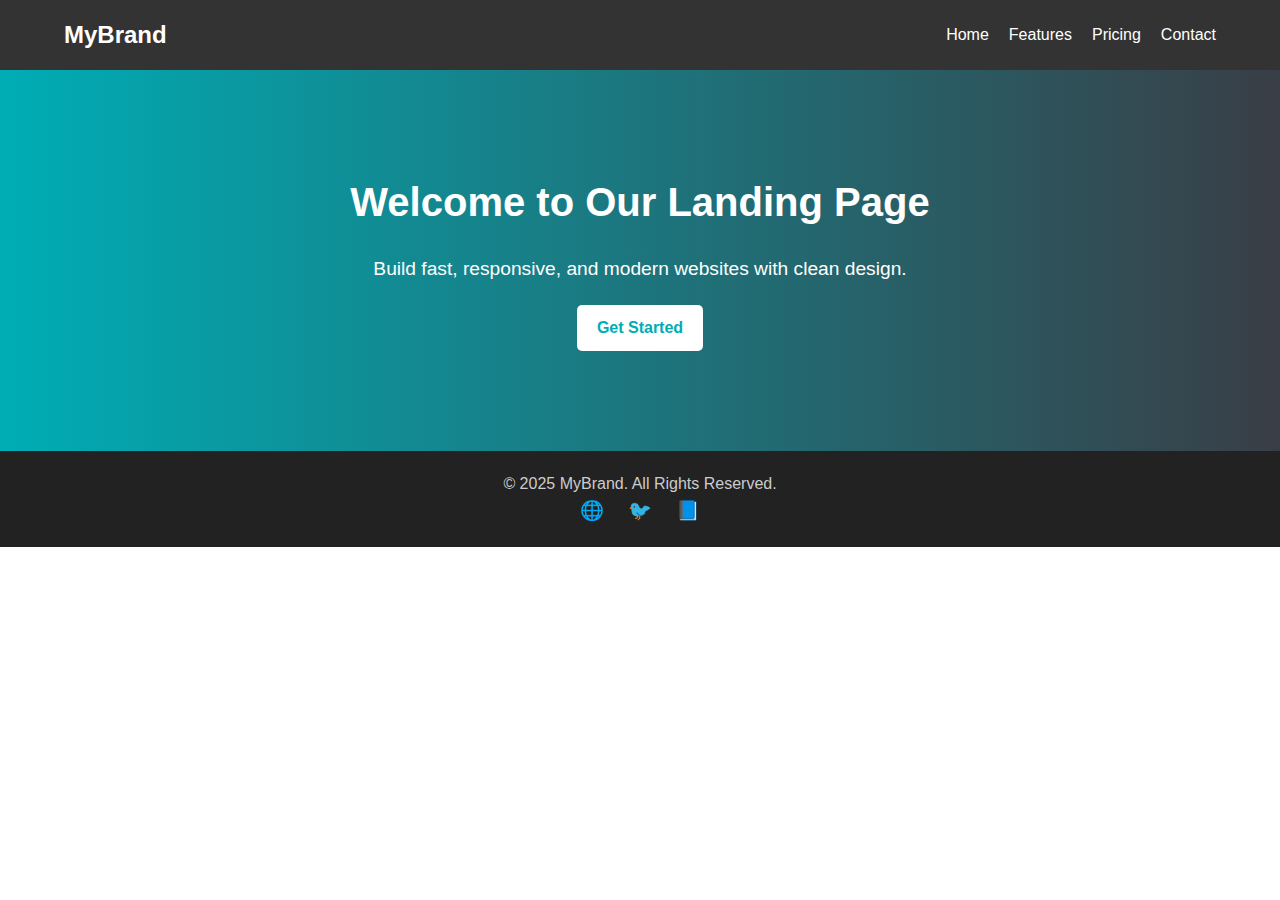
<file: index.html>
<!DOCTYPE html>
<html lang="en">
<head>
  <meta charset="UTF-8">
  <meta name="viewport" content="width=device-width, initial-scale=1.0">
  <title>Simple Landing Page</title>
  <link rel="stylesheet" href="style.css">
</head>
<body>
  <!-- Header -->
  <header>
    <div class="logo">MyBrand</div>
    <nav>
      <ul class="nav-links">
        <li><a href="#">Home</a></li>
        <li><a href="#">Features</a></li>
        <li><a href="#">Pricing</a></li>
        <li><a href="#">Contact</a></li>
      </ul>
      <div class="menu-toggle">&#9776;</div>
    </nav>
  </header>

  <!-- Hero Section -->
  <section class="hero">
    <div class="hero-content">
      <h1>Welcome to Our Landing Page</h1>
      <p>Build fast, responsive, and modern websites with clean design.</p>
      <a href="#" class="cta-btn">Get Started</a>
    </div>
  </section>

  <!-- Footer -->
  <footer>
    <p>© 2025 MyBrand. All Rights Reserved.</p>
    <div class="social-links">
      <a href="#">🌐</a>
      <a href="#">🐦</a>
      <a href="#">📘</a>
    </div>
  </footer>

  <script>
    // Mobile menu toggle
    const menuToggle = document.querySelector(".menu-toggle");
    const navLinks = document.querySelector(".nav-links");

    menuToggle.addEventListener("click", () => {
      navLinks.classList.toggle("active");
    });
  </script>
</body>
</html>
</file>
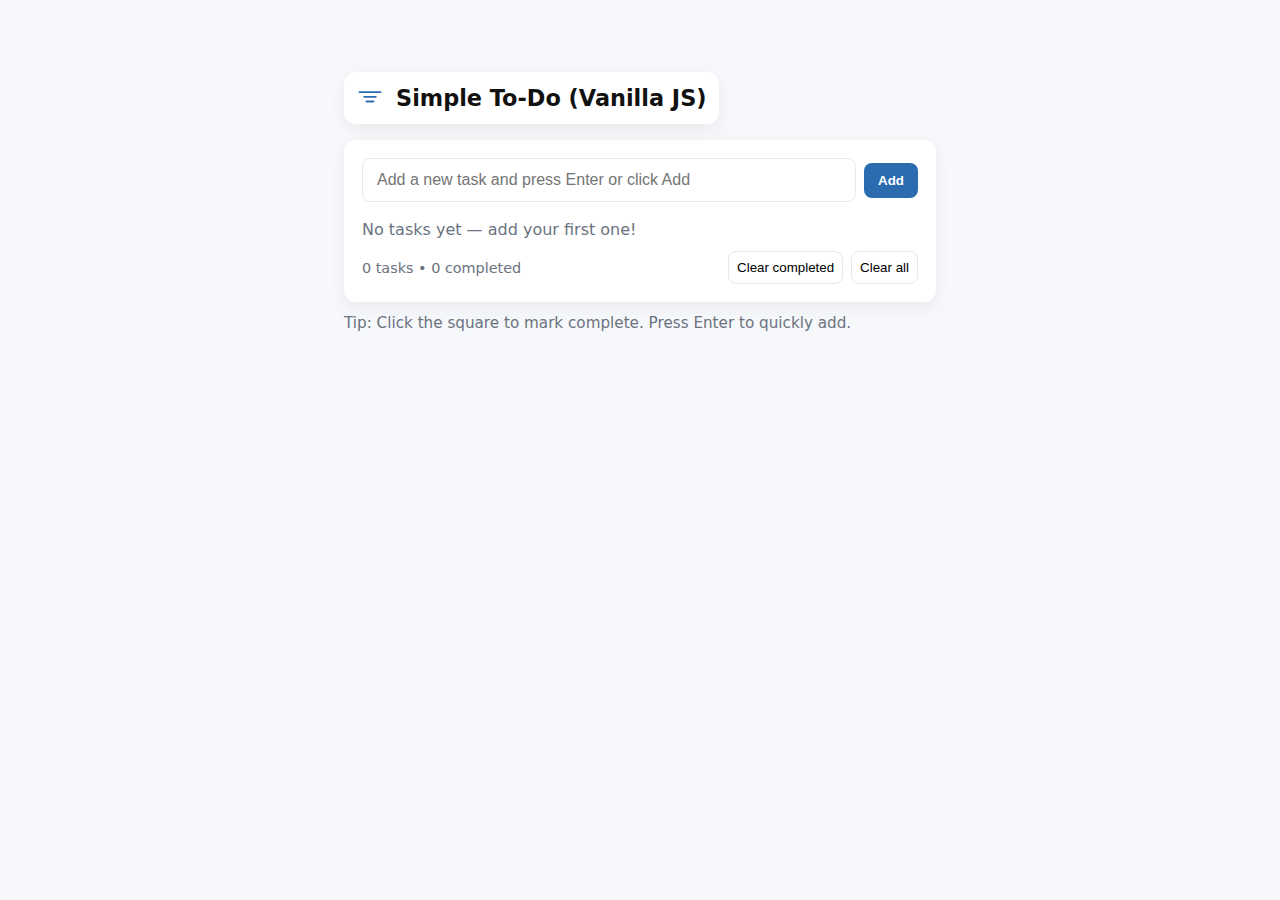
<file: Todo-vanilla-js.html>
<!doctype html>
<html lang="en">
<head>
  <meta charset="utf-8" />
  <meta name="viewport" content="width=device-width,initial-scale=1" />
  <title>To‑Do List — Vanilla JS</title>
  <style>
    :root{--bg:#f6f8fb;--card:#ffffff;--accent:#2b6cb0;--danger:#e53e3e;--muted:#6b7280}
    *{box-sizing:border-box}
    body{font-family:Inter, system-ui, -apple-system, "Segoe UI", Roboto, "Helvetica Neue", Arial; margin:0; background:var(--bg); color:#111}
    .wrap{max-width:640px;margin:48px auto;padding:24px}
    header{display:flex;align-items:center;gap:16px}
    h1{margin:0;font-size:1.4rem}
    .card{background:var(--card);border-radius:12px;padding:18px;box-shadow:0 6px 18px rgba(17,24,39,0.06)}

    /* input row */
    .input-row{display:flex;gap:8px;align-items:center}
    input[type="text"]{flex:1;padding:12px 14px;border-radius:8px;border:1px solid #e6e9ef;font-size:1rem}
    button#addBtn{padding:10px 14px;border-radius:8px;border:0;background:var(--accent);color:white;font-weight:600;cursor:pointer}
    button#addBtn:disabled{opacity:0.6;cursor:not-allowed}

    /* list */
    ul#todoList{list-style:none;padding:0;margin:18px 0 0}
    li.todo-item{display:flex;align-items:center;gap:12px;padding:10px;border-radius:8px;border:1px solid #eef2f7;margin-bottom:8px}
    .todo-left{display:flex;align-items:center;gap:12px;flex:1}
    .checkbox{width:18px;height:18px;border-radius:4px;border:2px solid #cbd5e1;display:grid;place-items:center;cursor:pointer}
    .checkbox.checked{background:linear-gradient(180deg,#2b6cb0,#2c5282);border-color:transparent;color:white}
    .task-text{font-size:1rem}
    .task-text.completed{text-decoration:line-through;opacity:0.6}

    .controls{display:flex;gap:8px}
    .btn-ghost{padding:8px;border-radius:8px;border:1px solid #e2e8f0;background:transparent;cursor:pointer}
    .btn-danger{padding:8px;border-radius:8px;border:0;background:var(--danger);color:white;cursor:pointer}

    .meta{display:flex;justify-content:space-between;align-items:center;margin-top:12px;color:var(--muted);font-size:0.9rem}

    /* small responsive */
    @media (max-width:480px){.wrap{margin:20px;padding:14px}}
  </style>
</head>
<body>
  <div class="wrap">
    <header>
      <div class="card" style="padding:12px;display:flex;align-items:center;gap:12px">
        <svg width="28" height="28" viewBox="0 0 24 24" fill="none" aria-hidden>
          <path d="M3 7h18M7 11h10M9 15h6" stroke="#2b6cb0" stroke-width="1.6" stroke-linecap="round" stroke-linejoin="round"/>
        </svg>
        <h1>Simple To‑Do (Vanilla JS)</h1>
      </div>
    </header>

    <main class="card" style="margin-top:16px">
      <div class="input-row">
        <input id="taskInput" type="text" placeholder="Add a new task and press Enter or click Add" aria-label="New task" />
        <button id="addBtn">Add</button>
      </div>

      <ul id="todoList" aria-live="polite" aria-label="To do list"></ul>

      <div class="meta">
        <div id="counts">0 tasks</div>
        <div style="display:flex;gap:8px">
          <button id="clearCompleted" class="btn-ghost">Clear completed</button>
          <button id="clearAll" class="btn-ghost">Clear all</button>
        </div>
      </div>
    </main>

    <p style="margin-top:12px;color:var(--muted);font-size:0.95rem">Tip: Click the square to mark complete. Press Enter to quickly add.</p>
  </div>

  <script>
    // Simple To-Do App (front-end only, Vanilla JS)
    // Features: add, toggle complete, delete, clear completed/all, keyboard support, localStorage persistence

    const taskInput = document.getElementById('taskInput');
    const addBtn = document.getElementById('addBtn');
    const todoList = document.getElementById('todoList');
    const counts = document.getElementById('counts');
    const clearCompleted = document.getElementById('clearCompleted');
    const clearAll = document.getElementById('clearAll');

    // app state: array of {id, text, done}
    let tasks = [];

    // --- persistence ---
    const STORAGE_KEY = 'todo_vanilla_js_tasks_v1';
    function loadTasks(){
      try{
        const raw = localStorage.getItem(STORAGE_KEY);
        if(raw) tasks = JSON.parse(raw);
      }catch(e){ console.warn('Could not load tasks', e) }
    }
    function saveTasks(){
      try{ localStorage.setItem(STORAGE_KEY, JSON.stringify(tasks)); }catch(e){console.warn('Could not save tasks', e)}
    }

    // --- rendering ---
    function render(){
      todoList.innerHTML = '';
      if(tasks.length === 0){
        const p = document.createElement('p');
        p.style.color = '#6b7280';
        p.style.margin = '12px 0 0';
        p.textContent = 'No tasks yet — add your first one!';
        todoList.appendChild(p);
      } else {
        tasks.forEach(task => {
          const li = document.createElement('li');
          li.className = 'todo-item';
          li.dataset.id = task.id;

          const left = document.createElement('div'); left.className = 'todo-left';

          const cb = document.createElement('button');
          cb.className = 'checkbox' + (task.done ? ' checked' : '');
          cb.setAttribute('aria-label', task.done ? 'Mark as not done' : 'Mark as done');
          cb.title = cb.getAttribute('aria-label');
          cb.innerHTML = task.done ? '&#10003;' : '';

          const span = document.createElement('div');
          span.className = 'task-text' + (task.done ? ' completed' : '');
          span.textContent = task.text;

          left.appendChild(cb);
          left.appendChild(span);

          const ctrls = document.createElement('div'); ctrls.className = 'controls';
          const editBtn = document.createElement('button'); editBtn.className='btn-ghost'; editBtn.textContent = 'Edit';
          const delBtn = document.createElement('button'); delBtn.className='btn-danger'; delBtn.textContent = 'Delete';

          // edit (simple inline edit)
          editBtn.addEventListener('click', ()=>{
            const newText = prompt('Edit task:', task.text);
            if(newText !== null){
              const trimmed = newText.trim();
              if(trimmed.length){ task.text = trimmed; saveTasks(); render(); }
            }
          });

          delBtn.addEventListener('click', ()=>{
            tasks = tasks.filter(t=>t.id !== task.id); saveTasks(); render();
          });

          // toggle
          cb.addEventListener('click', ()=>{
            task.done = !task.done; saveTasks(); render();
          });

          li.appendChild(left);
          ctrls.appendChild(editBtn);
          ctrls.appendChild(delBtn);
          li.appendChild(ctrls);

          todoList.appendChild(li);
        });
      }

      const total = tasks.length;
      const done = tasks.filter(t=>t.done).length;
      counts.textContent = `${total} task${total!==1?'s':''} • ${done} completed`;
    }

    // --- helpers ---
    function addTask(text){
      const trimmed = text.trim();
      if(trimmed.length === 0) return false;
      const id = Date.now().toString(36) + Math.random().toString(36).slice(2,6);
      tasks.unshift({id, text: trimmed, done:false});
      saveTasks();
      render();
      return true;
    }

    // --- events ---
    addBtn.addEventListener('click', ()=>{
      if(addTask(taskInput.value)) taskInput.value='';
      taskInput.focus();
    });

    taskInput.addEventListener('keydown', (e)=>{
      if(e.key === 'Enter'){
        e.preventDefault();
        if(addTask(taskInput.value)) taskInput.value='';
      }
    });

    clearCompleted.addEventListener('click', ()=>{
      tasks = tasks.filter(t=>!t.done); saveTasks(); render();
    });

    clearAll.addEventListener('click', ()=>{
      if(confirm('Clear ALL tasks?')){ tasks = []; saveTasks(); render(); }
    });

    // init
    loadTasks(); render();

    // expose for debugging (optional)
    window._todo = {get tasks(){return tasks}, add: addTask};
  </script>
</body>
</html>
</file>
<file: style.css>
/* General Reset */
* {
  margin: 0;
  padding: 0;
  box-sizing: border-box;
  font-family: Arial, sans-serif;
}

body {
  line-height: 1.6;
}

/* Header */
header {
  display: flex;
  justify-content: space-between;
  align-items: center;
  padding: 1rem 5%;
  background: #333;
  color: #fff;
}

.logo {
  font-size: 1.5rem;
  font-weight: bold;
}

nav ul {
  display: flex;
  list-style: none;
}

nav ul li {
  margin-left: 20px;
}

nav ul li a {
  text-decoration: none;
  color: #fff;
  transition: color 0.3s;
}

nav ul li a:hover {
  color: #00adb5;
}

/* Mobile Menu Toggle */
.menu-toggle {
  display: none;
  font-size: 2rem;
  cursor: pointer;
}

/* Hero Section */
.hero {
  background: linear-gradient(to right, #00adb5, #393e46);
  color: #fff;
  text-align: center;
  padding: 100px 20px;
}

.hero h1 {
  font-size: 2.5rem;
}

.hero p {
  margin: 20px 0;
  font-size: 1.2rem;
}

.cta-btn {
  display: inline-block;
  padding: 10px 20px;
  background: #fff;
  color: #00adb5;
  font-weight: bold;
  border-radius: 5px;
  text-decoration: none;
  transition: 0.3s;
}

.cta-btn:hover {
  background: #00adb5;
  color: #fff;
}

/* Footer */
footer {
  text-align: center;
  background: #222;
  color: #ccc;
  padding: 20px;
}

footer .social-links a {
  margin: 0 10px;
  text-decoration: none;
  font-size: 1.2rem;
  color: #ccc;
}

footer .social-links a:hover {
  color: #00adb5;
}

/* Responsive */
@media (max-width: 768px) {
  nav ul {
    display: none;
    flex-direction: column;
    background: #333;
    position: absolute;
    top: 60px;
    right: 5%;
    width: 200px;
    text-align: right;
    padding: 10px;
  }

  nav ul.active {
    display: flex;
  }

  .menu-toggle {
    display: block;
  }
}
</file>
